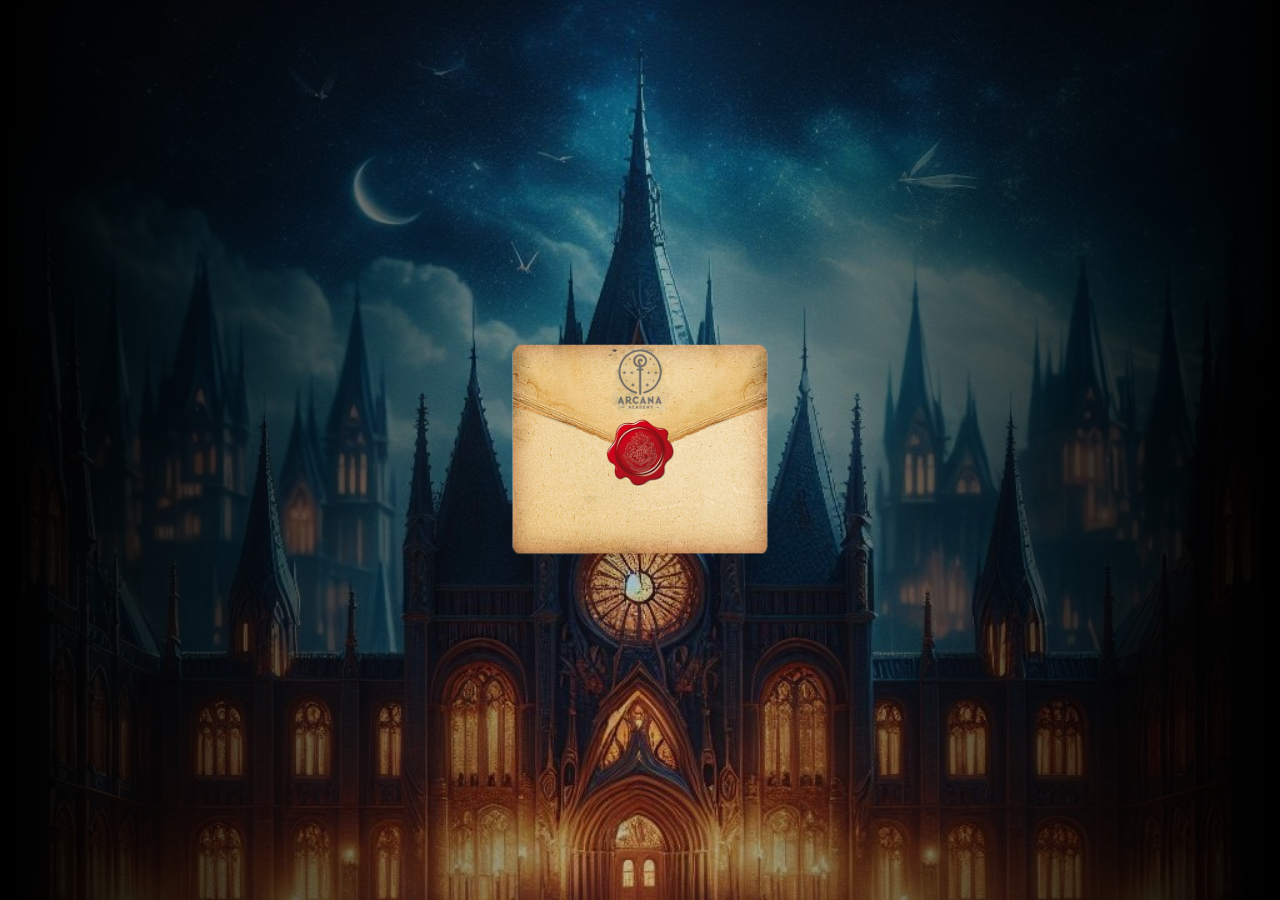
<file: carta.html>
<!DOCTYPE html>
<html lang="en">
<head>
    <meta charset="UTF-8">
    <meta name="viewport" content="width=device-width, initial-scale=1.0">
    <title>Carta de Invitación</title>
    <link rel="stylesheet" href="cartas.css">
</head>
<body>
    <div class="niebla"></div>
    <div class="fondooscuro"></div>
    <img src="Carta2.png" alt="Carta de invitación" id="carta" class="carta">
    <script src="cartas.js"></script>
</body>
</html>
</file>
<file: cartas.css>
body, html {
    margin: 0;
    padding: 0;
    height: 100vh;
    width: 100vw;
    overflow: hidden;
    background-color: #1e1c2b;
    display: flex;
    justify-content: center;
    align-items: center;
    font-family: 'Arial', sans-serif;
    background-image: url(AA.jpg);
    background-size: cover;
}

.carta {
    width: 20%;  /* Tamaño original */
    cursor: pointer;
    transition: all 0.5s ease-in-out;
    z-index: 2;
}

.carta:hover {
    transform: scale(1.1);
  box-shadow: 0px 5px 10px rgba(0, 0, 0, 0.2);
  cursor: pointer;
}

.fondooscuro{
    position: absolute;
    width: 100%;
    height: 100%;
    background-image: linear-gradient(to right, rgba(0, 0, 0, 1), rgba(0, 0, 0, 0.2), rgba(0, 0, 0, 1));
}
.niebla{
    position: absolute;
    width: 100%;
    height: 100%;
    background-color: rgba(0, 0, 0, 1);
    z-index: 3;
    animation: fadeOut 2s ease-in-out forwards;
}

@keyframes fadeOut{
    from {
        opacity: 1;
    }
    to {
        opacity: 0;
        display: none;
    }
}

@media (max-width: 480px){
    .carta{
        width: 50%;
        transition: all 0.5s ease-in-out;
    }
    
    .carta:hover{
        transform: scale(1.1);
         box-shadow: 0px 5px 10px rgba(0, 0, 0, 0.2);
        cursor: pointer;
    }
}
</file>
